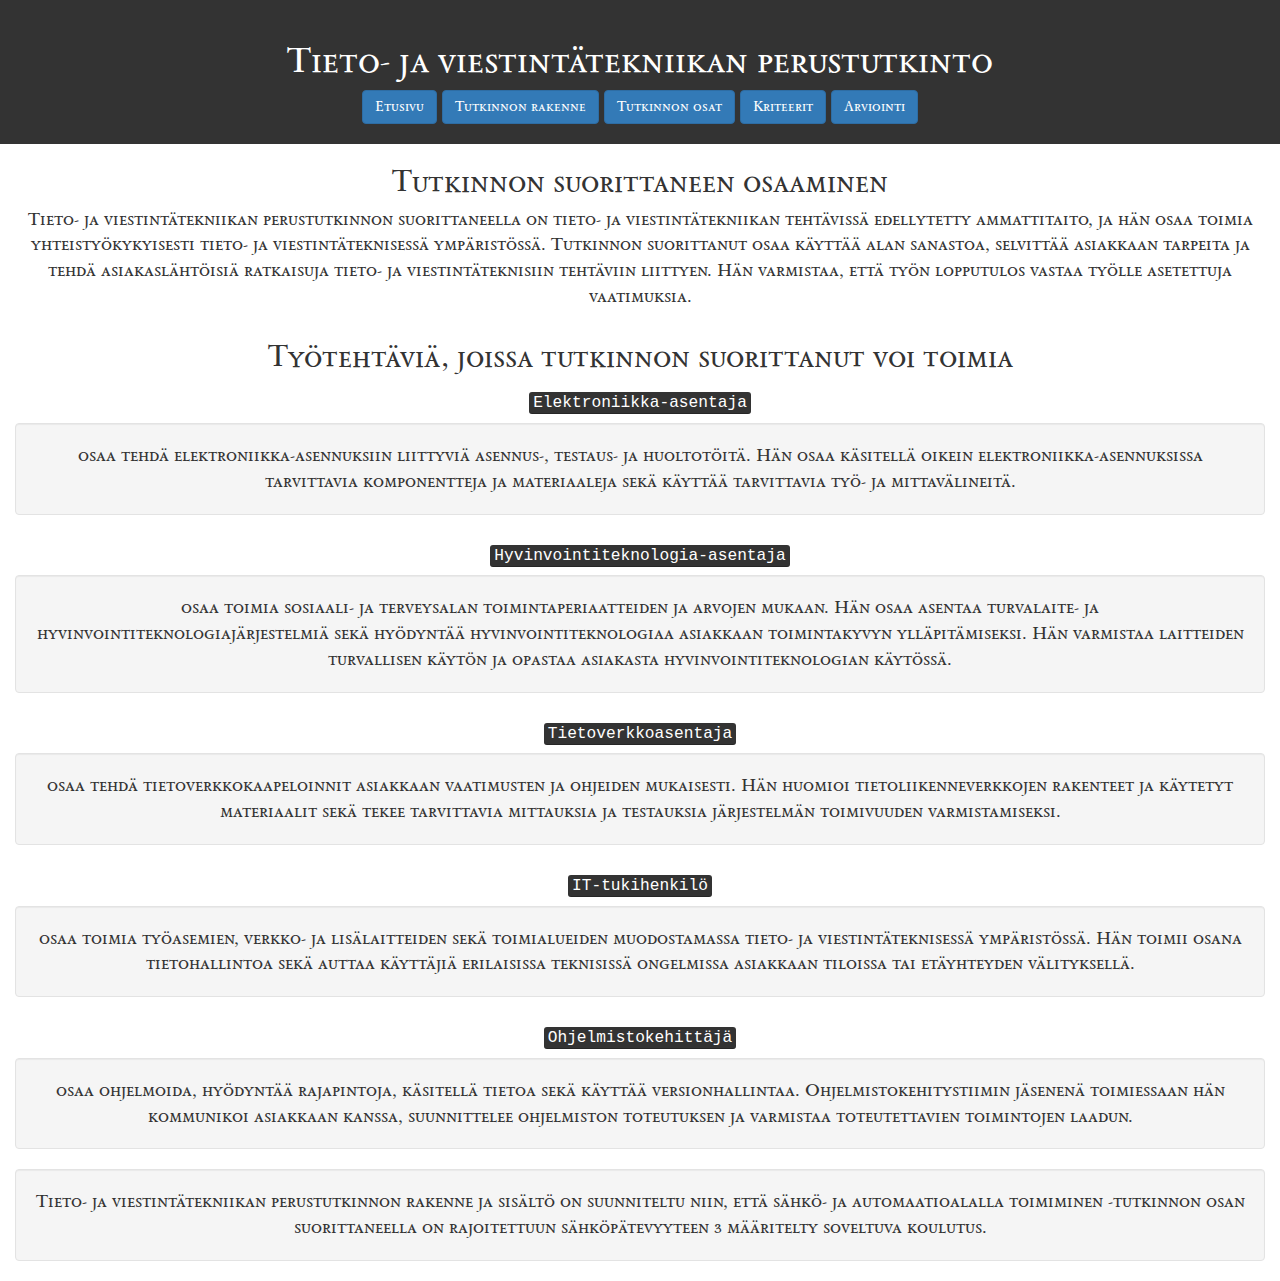
<file: index.html>
﻿<!DOCTYPE html>
<html lang="fi">
<head>
  <title>Bootstrap Example</title>
  <meta charset="utf-8">
  <meta name="viewport" content="width=device-width, initial-scale=1">
  <link rel="stylesheet" href="https://maxcdn.bootstrapcdn.com/bootstrap/3.4.1/css/bootstrap.min.css">
  <link rel="stylesheet" href="style.css">
  <script src="https://ajax.googleapis.com/ajax/libs/jquery/3.7.1/jquery.min.js"></script>
  <script src="https://maxcdn.bootstrapcdn.com/bootstrap/3.4.1/js/bootstrap.min.js"></script>
</head>
<body>
    <header>
        <h1>Tieto- ja viestintätekniikan perustutkinto</h1>
        <nav>
            <div class="btn-group">
                <a href="index.html">
                    <span class="btn btn-primary">Etusivu</span>
                </a>
                <a href="tutkinnon_rakenne.html">
                    <span class="btn btn-primary">Tutkinnon rakenne</span>
                </a>
                <a href="tutkinnonosat.html">
                    <span class="btn btn-primary">Tutkinnon osat</span>
                </a>
                <a href="kriteerit.html">
                    <span class="btn btn-primary">Kriteerit</span>
                </a>
                <a href="arviointi.html">
                    <span class="btn btn-primary">Arviointi</span>
                </a>
            </div>
        </nav>
        
        
    </header>
    <div class="container-fluid">
  <h2>Tutkinnon suorittaneen osaaminen</h2>
  <p>Tieto- ja viestintätekniikan perustutkinnon suorittaneella on tieto- ja viestintätekniikan tehtävissä edellytetty ammattitaito, 
    ja hän osaa toimia yhteistyökykyisesti tieto- ja viestintäteknisessä ympäristössä. 
    Tutkinnon suorittanut osaa käyttää alan sanastoa, selvittää asiakkaan tarpeita ja tehdä asiakaslähtöisiä ratkaisuja tieto- ja viestintäteknisiin tehtäviin liittyen.
    Hän varmistaa, että työn lopputulos vastaa työlle asetettuja vaatimuksia.</p>
</div>
<div class="container-fluid">
    <h2>Työtehtäviä, joissa tutkinnon suorittanut voi toimia</h2>
    
  </div>
  <div class="container-fluid">
    <h4><kbd>Elektroniikka-asentaja</kbd></h4>
    <div class="well">osaa tehdä elektroniikka-asennuksiin liittyviä asennus-, testaus- ja huoltotöitä. 
        Hän osaa käsitellä oikein elektroniikka-asennuksissa tarvittavia komponentteja ja materiaaleja 
        sekä käyttää tarvittavia työ- ja mittavälineitä.</div>
  </div>
  <div class="container-fluid">
    <h4><kbd>Hyvinvointiteknologia-asentaja</kbd></h4>
    <div class="well">osaa toimia sosiaali- ja terveysalan toimintaperiaatteiden ja arvojen mukaan. 
        Hän osaa asentaa turvalaite- ja hyvinvointiteknologiajärjestelmiä 
        sekä hyödyntää hyvinvointiteknologiaa asiakkaan toimintakyvyn ylläpitämiseksi. 
        Hän varmistaa laitteiden turvallisen käytön ja opastaa asiakasta hyvinvointiteknologian käytössä.</div>
  </div>
  <div class="container-fluid">
    <h4><kbd>Tietoverkkoasentaja</kbd></h4>
    <div class="well">osaa tehdä tietoverkkokaapeloinnit asiakkaan vaatimusten ja ohjeiden mukaisesti. 
        Hän huomioi tietoliikenneverkkojen rakenteet ja käytetyt materiaalit sekä 
        tekee tarvittavia mittauksia ja testauksia järjestelmän toimivuuden varmistamiseksi.</div>
  </div>
  <div class="container-fluid">
    <h4><kbd>IT-tukihenkilö</kbd></h4>
    <div class="well">osaa toimia työasemien, verkko- ja lisälaitteiden sekä toimialueiden muodostamassa tieto- ja viestintäteknisessä ympäristössä. 
        Hän toimii osana tietohallintoa sekä auttaa käyttäjiä erilaisissa teknisissä ongelmissa asiakkaan tiloissa tai etäyhteyden välityksellä.</div>
  </div>
  <div class="container-fluid">
    <h4><kbd>Ohjelmistokehittäjä</kbd></h4>
    <div class="well">osaa ohjelmoida, hyödyntää rajapintoja, käsitellä tietoa sekä käyttää versionhallintaa. 
        Ohjelmistokehitystiimin jäsenenä toimiessaan hän kommunikoi asiakkaan kanssa, 
        suunnittelee ohjelmiston toteutuksen ja varmistaa toteutettavien toimintojen laadun.</div>
  </div>
  <div class="container-fluid">
    <div class="well">Tieto- ja viestintätekniikan perustutkinnon rakenne ja sisältö on suunniteltu niin, 
        että sähkö- ja automaatioalalla toimiminen -tutkinnon osan suorittaneella on rajoitettuun
         sähköpätevyyteen 3 määritelty soveltuva koulutus.</div>
  </div>

</body>
</html>
</file>
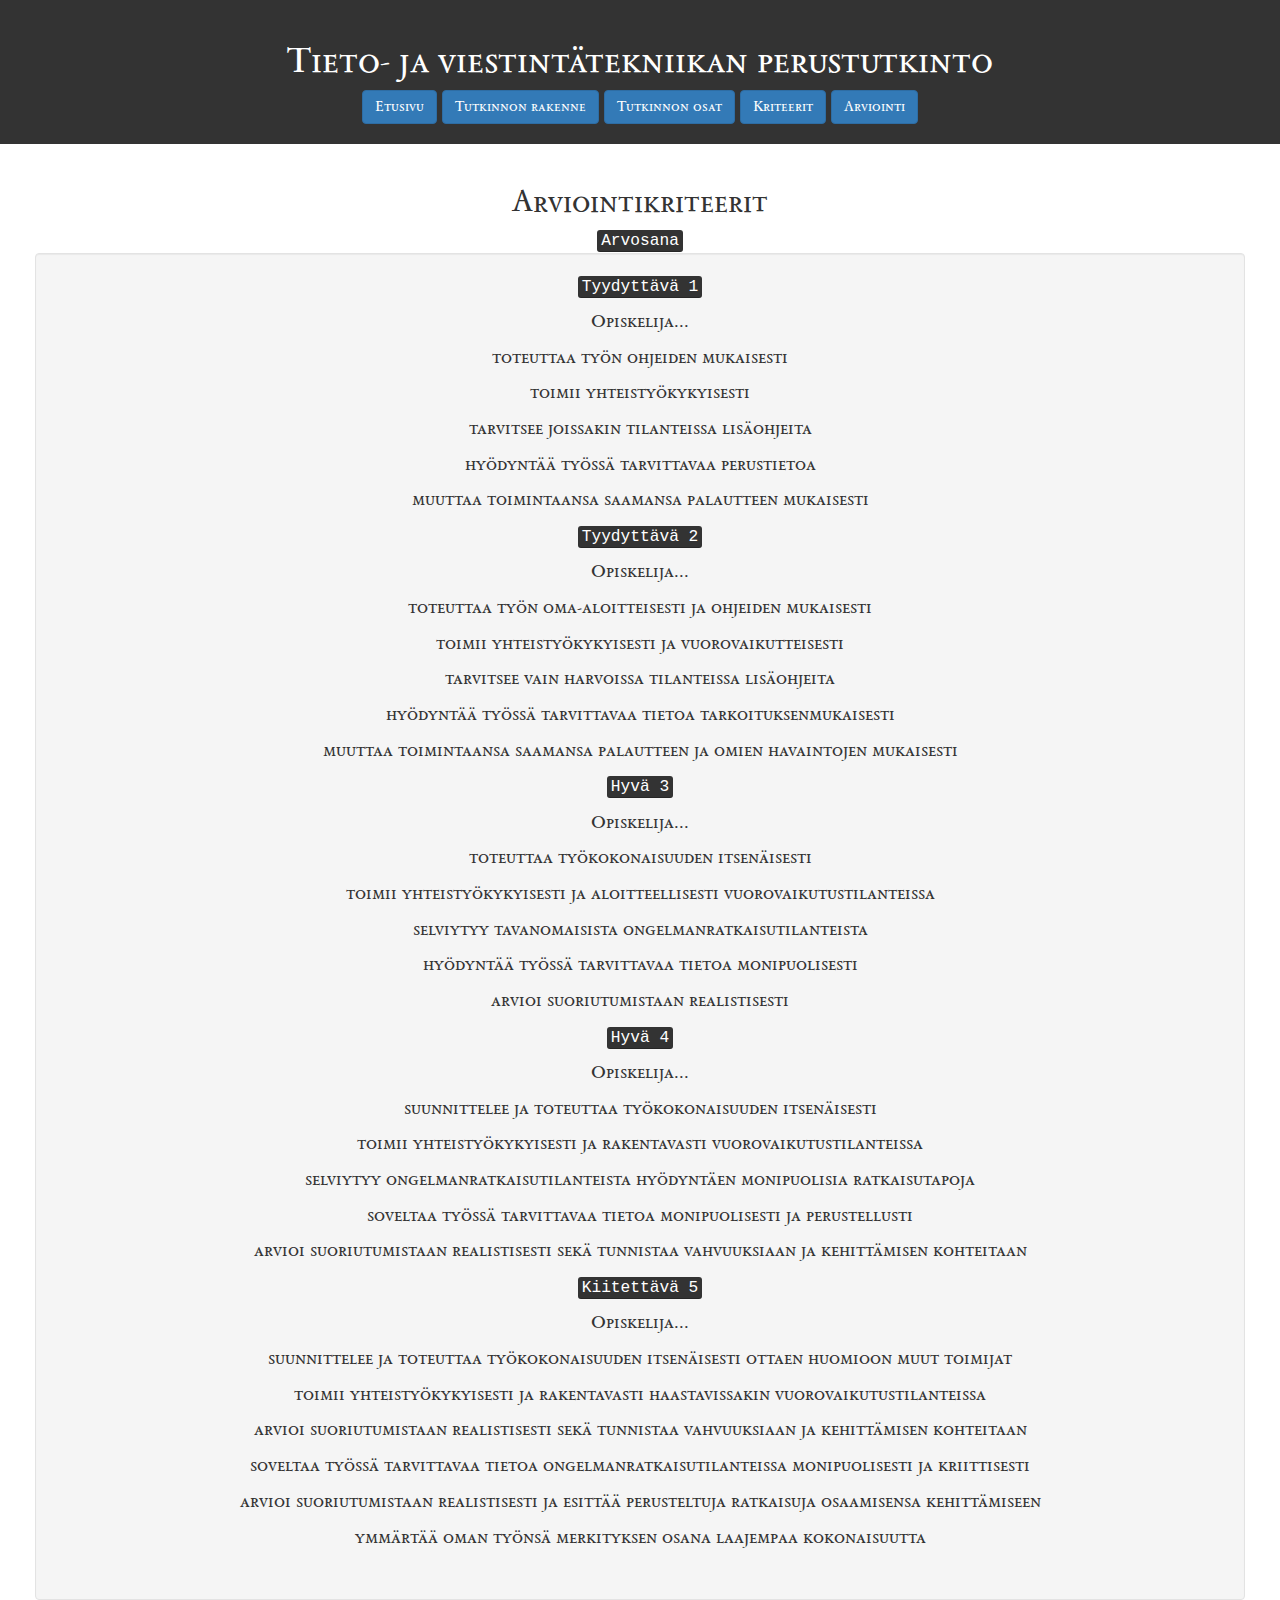
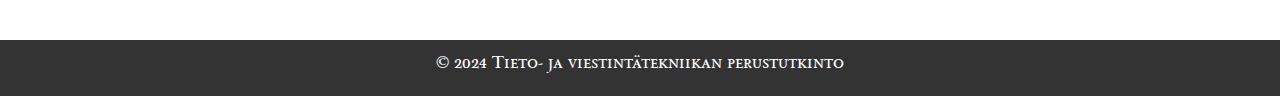
<file: kriteerit.html>
﻿<!DOCTYPE html>
<html lang="fi">
<head>
    <title>Bootstrap</title>
    <meta charset="UTF-8">
    <meta name="viewport" content="width=device-width, initial-scale=1.0">
    <link rel="stylesheet" href="https://maxcdn.bootstrapcdn.com/bootstrap/3.4.1/css/bootstrap.min.css">
  <link rel="stylesheet" href="style.css">
  <script src="https://ajax.googleapis.com/ajax/libs/jquery/3.7.1/jquery.min.js"></script>
  <script src="https://maxcdn.bootstrapcdn.com/bootstrap/3.4.1/js/bootstrap.min.js"></script>

    <title>Tieto- ja viestintätekniikan perustutkinto</title>
    
</head>
<body>
    <header>
        <h1>Tieto- ja viestintätekniikan perustutkinto</h1>
        <nav>
            <div class="btn-group">
                <a href="index.html">
                    <span class="btn btn-primary">Etusivu</span>
                </a>
                <a href="tutkinnon_rakenne.html">
                    <span class="btn btn-primary">Tutkinnon rakenne</span>
                </a>
                <a href="tutkinnonosat.html">
                    <span class="btn btn-primary">Tutkinnon osat</span>
                </a>
                <a href="kriteerit.html">
                    <span class="btn btn-primary">Kriteerit</span>
                </a>
                <a href="arviointi.html">
                    <span class="btn btn-primary">Arviointi</span>
                </a>
            </div>
        </nav>
        
    </header>

    <main>
        <div class="container-fluid">
            <h2>Arviointikriteerit</h2>
            <kbd>Arvosana</kbd>
<div class="well">
    <div class="table-responsive">
        <table class="table">
            
            <tr>
                
                    <p><kbd>Tyydyttävä 1</kbd></p>
                    <p>Opiskelija...</p>
                    <p>toteuttaa työn ohjeiden mukaisesti</p>
                    <p>toimii yhteistyökykyisesti</p>
                    <p>tarvitsee joissakin tilanteissa lisäohjeita</p>
                    <p>hyödyntää työssä tarvittavaa perustietoa</p>
                    <p>muuttaa toimintaansa saamansa palautteen mukaisesti</p>
                
            </tr>
            <tr>
                
                    <p><kbd>Tyydyttävä 2</kbd></p>
                    <p>Opiskelija...</p>
                    <p>toteuttaa työn oma-aloitteisesti ja ohjeiden mukaisesti</p>
                    <p>toimii yhteistyökykyisesti ja vuorovaikutteisesti</p>
                    <p>tarvitsee vain harvoissa tilanteissa lisäohjeita</p>
                    <p>hyödyntää työssä tarvittavaa tietoa tarkoituksenmukaisesti</p>
                    <p>muuttaa toimintaansa saamansa palautteen ja omien havaintojen mukaisesti</p>
                
            </tr>
        <tr>
            
                <p><kbd>Hyvä 3</kbd></p>
                <p>Opiskelija...</p>
                <p>toteuttaa työkokonaisuuden itsenäisesti</p>
                <p>toimii yhteistyökykyisesti ja aloitteellisesti vuorovaikutustilanteissa</p>
                <p>selviytyy tavanomaisista ongelmanratkaisutilanteista</p>
                <p>hyödyntää työssä tarvittavaa tietoa monipuolisesti</p>
                <p>arvioi suoriutumistaan realistisesti</p>
            
        </tr>
        <tr>
            
                <p><kbd>Hyvä 4</kbd></p>
                <p>Opiskelija...</p>
                <p>suunnittelee ja toteuttaa työkokonaisuuden itsenäisesti</p>
                <p>toimii yhteistyökykyisesti ja rakentavasti vuorovaikutustilanteissa</p>
                <p>selviytyy ongelmanratkaisutilanteista hyödyntäen monipuolisia ratkaisutapoja</p>
                <p>soveltaa työssä tarvittavaa tietoa monipuolisesti ja perustellusti</p>
                <p>arvioi suoriutumistaan realistisesti sekä tunnistaa vahvuuksiaan ja kehittämisen kohteitaan</p>
            
        </tr>
        <tr>
            
                <p><kbd>Kiitettävä 5</kbd></p>
                <p>Opiskelija...</p>
                <p>suunnittelee ja toteuttaa työkokonaisuuden itsenäisesti ottaen huomioon muut toimijat</p>
                <p>toimii yhteistyökykyisesti ja rakentavasti haastavissakin vuorovaikutustilanteissa</p>
                <p>arvioi suoriutumistaan realistisesti sekä tunnistaa vahvuuksiaan ja kehittämisen kohteitaan</p>
                <p>soveltaa työssä tarvittavaa tietoa ongelmanratkaisutilanteissa monipuolisesti ja kriittisesti</p>
                <p>arvioi suoriutumistaan realistisesti ja esittää perusteltuja ratkaisuja osaamisensa kehittämiseen</p>
                <p>ymmärtää oman työnsä merkityksen osana laajempaa kokonaisuutta</p>
            
        </tr>
    </table>
</div>
</div>
        </div>

    </main>

    <footer>
        <p>&copy; 2024 Tieto- ja viestintätekniikan perustutkinto</p>
    </footer>
</body>
</html>
</file>
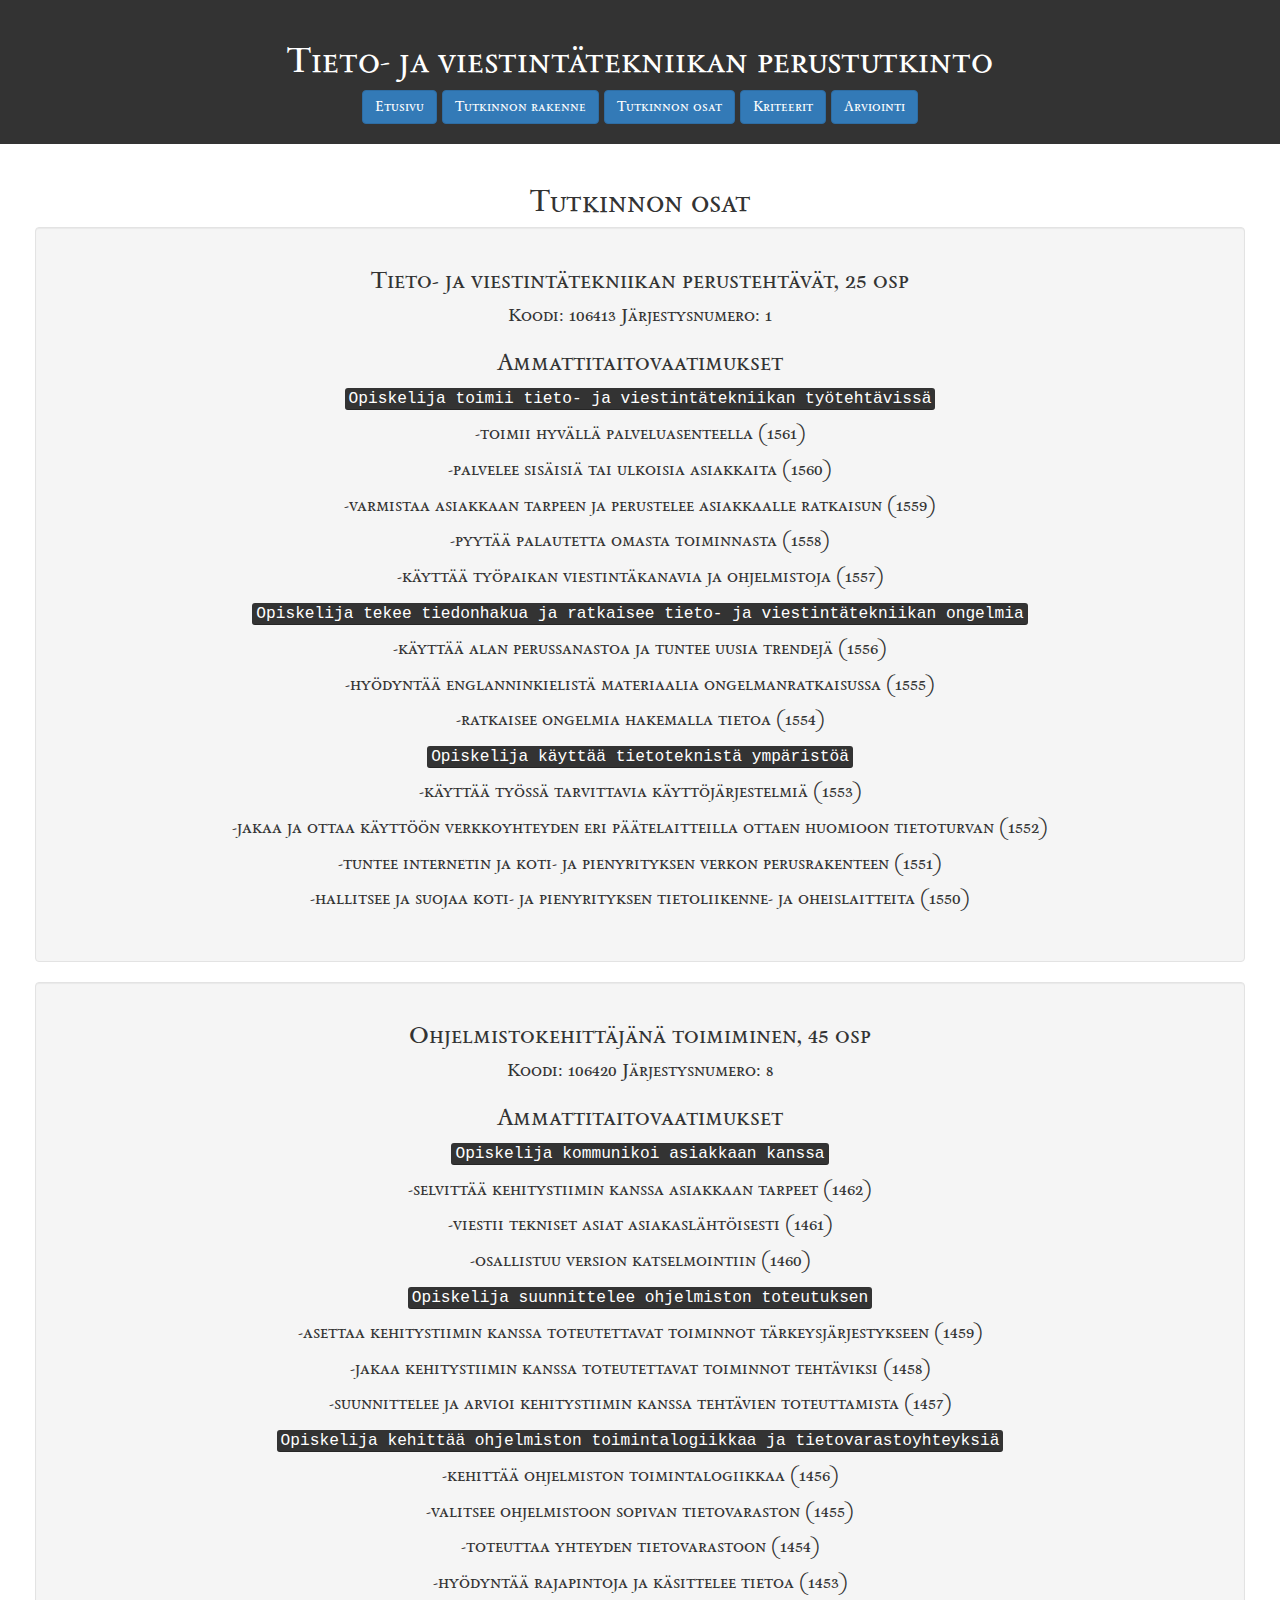
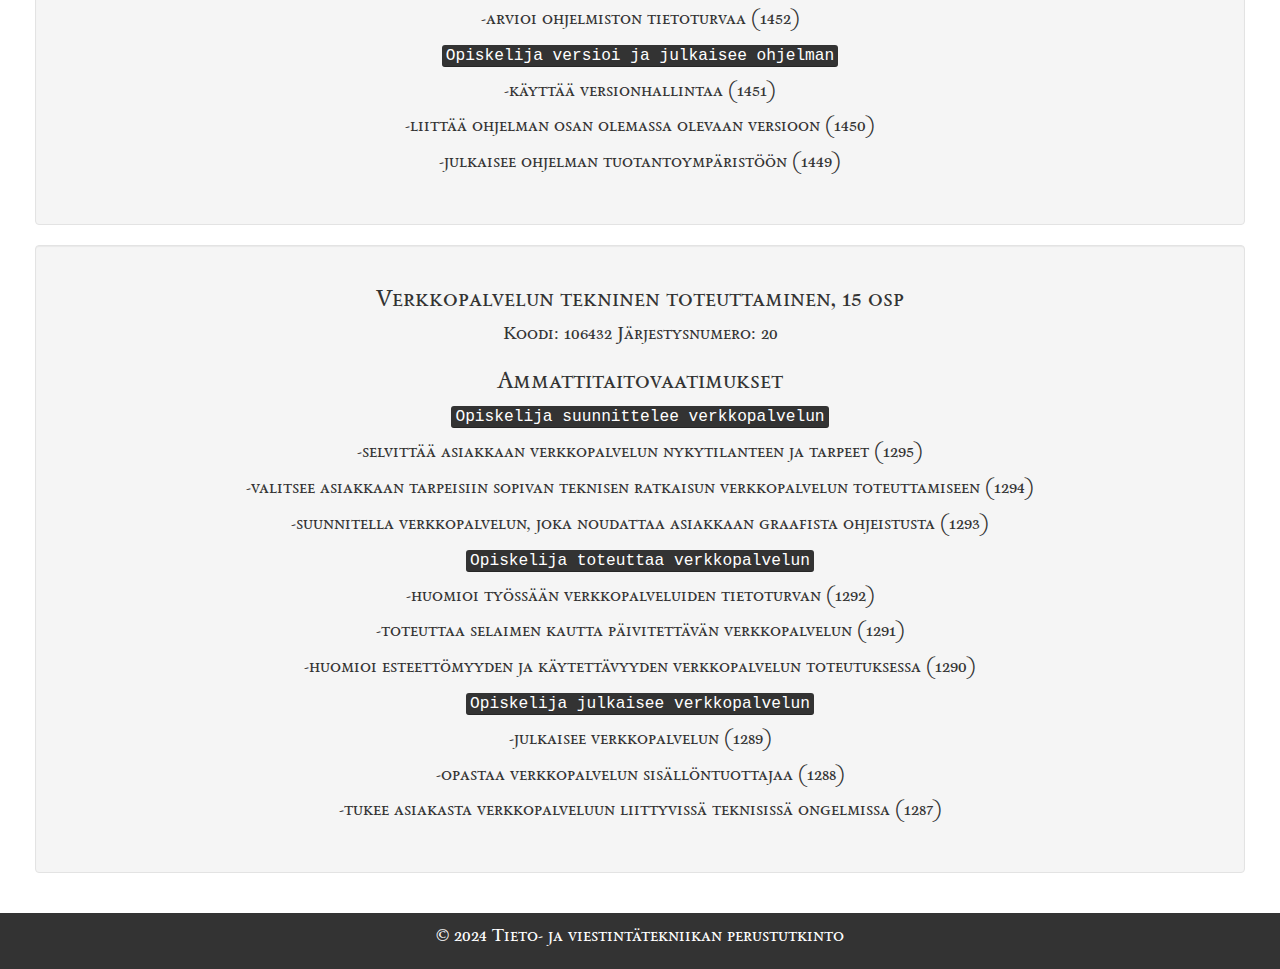
<file: tutkinnonosat.html>
﻿<!DOCTYPE html>
<html lang="fi">
<head>
    <title>Bootstrap</title>
    <meta charset="UTF-8">
    <meta name="viewport" content="width=device-width, initial-scale=1.0">
    <link rel="stylesheet" href="https://maxcdn.bootstrapcdn.com/bootstrap/3.4.1/css/bootstrap.min.css">
  <link rel="stylesheet" href="style.css">
  <script src="https://ajax.googleapis.com/ajax/libs/jquery/3.7.1/jquery.min.js"></script>
  <script src="https://maxcdn.bootstrapcdn.com/bootstrap/3.4.1/js/bootstrap.min.js"></script>

    <title>Tieto- ja viestintätekniikan perustutkinto</title>
    <link rel="stylesheet" href="style.css">
</head>
<body>
    <header>
        <h1>Tieto- ja viestintätekniikan perustutkinto</h1>
        <nav>
            <div class="btn-group">
                <a href="index.html">
                    <span class="btn btn-primary">Etusivu</span>
                </a>
                <a href="tutkinnon_rakenne.html">
                    <span class="btn btn-primary">Tutkinnon rakenne</span>
                </a>
                <a href="tutkinnonosat.html">
                    <span class="btn btn-primary">Tutkinnon osat</span>
                </a>
                <a href="kriteerit.html">
                    <span class="btn btn-primary">Kriteerit</span>
                </a>
                <a href="arviointi.html">
                    <span class="btn btn-primary">Arviointi</span>
                </a>
            </div>
        </nav>
        
    </header>

    <main>
        <div class="container-fluid">
            <h2>Tutkinnon osat</h2>            
            <div class="well">
                <h3>Tieto- ja viestintätekniikan perustehtävät, 25 osp</h3>
                <p>Koodi: 106413 Järjestysnumero: 1</p>
                <h3>Ammattitaitovaatimukset</h3>
                <div class="table-responsive">
                    <table class="table">
                        <tr>
                            
                            <p><kbd>Opiskelija toimii tieto- ja viestintätekniikan työtehtävissä </kbd></p>
                            
                                <p>-toimii hyvällä palveluasenteella (1561)</p>
                                <p>-palvelee sisäisiä tai ulkoisia asiakkaita (1560)</p>
                                <p>-varmistaa asiakkaan tarpeen ja perustelee asiakkaalle ratkaisun (1559)</p>
                                <p>-pyytää palautetta omasta toiminnasta (1558)</p>
                                <p>-käyttää työpaikan viestintäkanavia ja ohjelmistoja (1557)</p>
                            
                        </tr>
                        <tr>
                            
                            <p><kbd>Opiskelija tekee tiedonhakua ja ratkaisee tieto- ja viestintätekniikan ongelmia</kbd></p>
                            
                                <p>-käyttää alan perussanastoa ja tuntee uusia trendejä (1556)</p>
                                <p>-hyödyntää englanninkielistä materiaalia ongelmanratkaisussa (1555)</p>
                                <p>-ratkaisee ongelmia hakemalla tietoa (1554)</p>
                            
                        </tr>
                        <tr>
                            <p><kbd>Opiskelija käyttää tietoteknistä ympäristöä</kbd></p>
                            
                                <p>-käyttää työssä tarvittavia käyttöjärjestelmiä (1553)</p>
                                <p>-jakaa ja ottaa käyttöön verkkoyhteyden eri päätelaitteilla ottaen huomioon tietoturvan (1552)</p>
                                <p>-tuntee internetin ja koti- ja pienyrityksen verkon perusrakenteen (1551)</p>
                                <p>-hallitsee ja suojaa koti- ja pienyrityksen tietoliikenne- ja oheislaitteita (1550)</p>
                        </tr>
                    </table>
                </div>
            </div>
            <div class="well">
                <h3>Ohjelmistokehittäjänä toimiminen, 45 osp</h3>
                <p>Koodi: 106420 Järjestysnumero: 8</p>
                <h3>Ammattitaitovaatimukset</h3>
                <div class="table-responsive">
                    <table class="table">
                        <tr>
                            
                            <p><kbd>Opiskelija kommunikoi asiakkaan kanssa</kbd></p>
                            
                                <p>-selvittää kehitystiimin kanssa asiakkaan tarpeet (1462)</p>
                                <p>-viestii tekniset asiat asiakaslähtöisesti (1461)</p>
                                <p>-osallistuu version katselmointiin (1460)</p>
                            
                        </tr>
                        <tr>
                            
                            <p><kbd>Opiskelija suunnittelee ohjelmiston toteutuksen</kbd></p>
                            
                                <p>-asettaa kehitystiimin kanssa toteutettavat toiminnot tärkeysjärjestykseen (1459)</p>
                                <p>-jakaa kehitystiimin kanssa toteutettavat toiminnot tehtäviksi (1458)</p>
                                <p>-suunnittelee ja arvioi kehitystiimin kanssa tehtävien toteuttamista (1457)</p>
                            
                        </tr>
                        <tr>
                            
                            <p><kbd>Opiskelija kehittää ohjelmiston toimintalogiikkaa ja tietovarastoyhteyksiä</kbd></p>
                            
                                <p>-kehittää ohjelmiston toimintalogiikkaa (1456)</p>
                                <p>-valitsee ohjelmistoon sopivan tietovaraston (1455)</p>
                                <p>-toteuttaa yhteyden tietovarastoon (1454)</p>
                                <p>-hyödyntää rajapintoja ja käsittelee tietoa (1453)</p>
                                <p>-arvioi ohjelmiston tietoturvaa (1452)</p>
                            
                        </tr>
                        <tr>
                        
                                <p><kbd>Opiskelija versioi ja julkaisee ohjelman</kbd></p>
                            
                                <p>-käyttää versionhallintaa (1451)</p>
                                <p>-liittää ohjelman osan olemassa olevaan versioon (1450)</p>
                                <p>-julkaisee ohjelman tuotantoympäristöön (1449)</p>
                            
                        </tr>
                    </table>
                </div>
            </div>
            <div class="well">
                <h3>Verkkopalvelun tekninen toteuttaminen, 15 osp</h3>
                <p>Koodi: 106432 Järjestysnumero: 20</p>
                <h3>Ammattitaitovaatimukset</h3>
                <div class="table-responsive">
                    <table class="table">
                        <tr>
                            
                            <p><kbd>Opiskelija suunnittelee verkkopalvelun</kbd></p>
                            
                                <p>-selvittää asiakkaan verkkopalvelun nykytilanteen ja tarpeet (1295)</p>
                                <p>-valitsee asiakkaan tarpeisiin sopivan teknisen ratkaisun verkkopalvelun toteuttamiseen (1294)</p>
                                <p>-suunnitella verkkopalvelun, joka noudattaa asiakkaan graafista ohjeistusta (1293)</p>
                            
                        <tr>
                            
                                <p><kbd>Opiskelija toteuttaa verkkopalvelun</kbd></p>
                            
                                <p>-huomioi työssään verkkopalveluiden tietoturvan (1292)</p>
                                <p>-toteuttaa selaimen kautta päivitettävän verkkopalvelun (1291)</p>
                                <p>-huomioi esteettömyyden ja käytettävyyden verkkopalvelun toteutuksessa (1290)</p>
                            
                        </tr>
                        <tr>
                            
                                <p><kbd>Opiskelija julkaisee verkkopalvelun</kbd></p>
                            
                                <p>-julkaisee verkkopalvelun (1289)</p>
                                <p>-opastaa verkkopalvelun sisällöntuottajaa (1288)</p>
                                <p>-tukee asiakasta verkkopalveluun liittyvissä teknisissä ongelmissa (1287)</p>
                            
                        </tr>
                    </table>
                </div>
            </div>
        </div>
    </main>
    

    <footer>
        <p>&copy; 2024 Tieto- ja viestintätekniikan perustutkinto</p>
    </footer>
</body>
</html>
</file>
<file: style.css>
﻿/* styles.css */

@import url('https://fonts.googleapis.com/css2?family=Sedan+SC&display=swap');

.sedan-sc-regular {
    font-family: "Sedan SC", serif;
    font-weight: 400;
    font-style: normal;
  }
  
body {
    
    font-family: "Sedan SC", serif;
    text-align: center;
    margin: 0;
    padding: 0px;
    font-size: large;
}

.table-responsive {
    overflow-x: auto;
}


header {
    background-color: #333;
    color: #fff;
    padding: 20px;
}

nav ul {
    list-style-type: none;
    padding: 0;
}

nav ul li {
    display: inline;
    margin-right: 20px;
}

nav ul li a {
    text-decoration: none;
    color: #fcfcfc;
}

main {
    padding: 20px;
}

footer {
    background-color: #333;
    color: #fff;
    text-align: center;
    padding: 10px;
}
</file>
